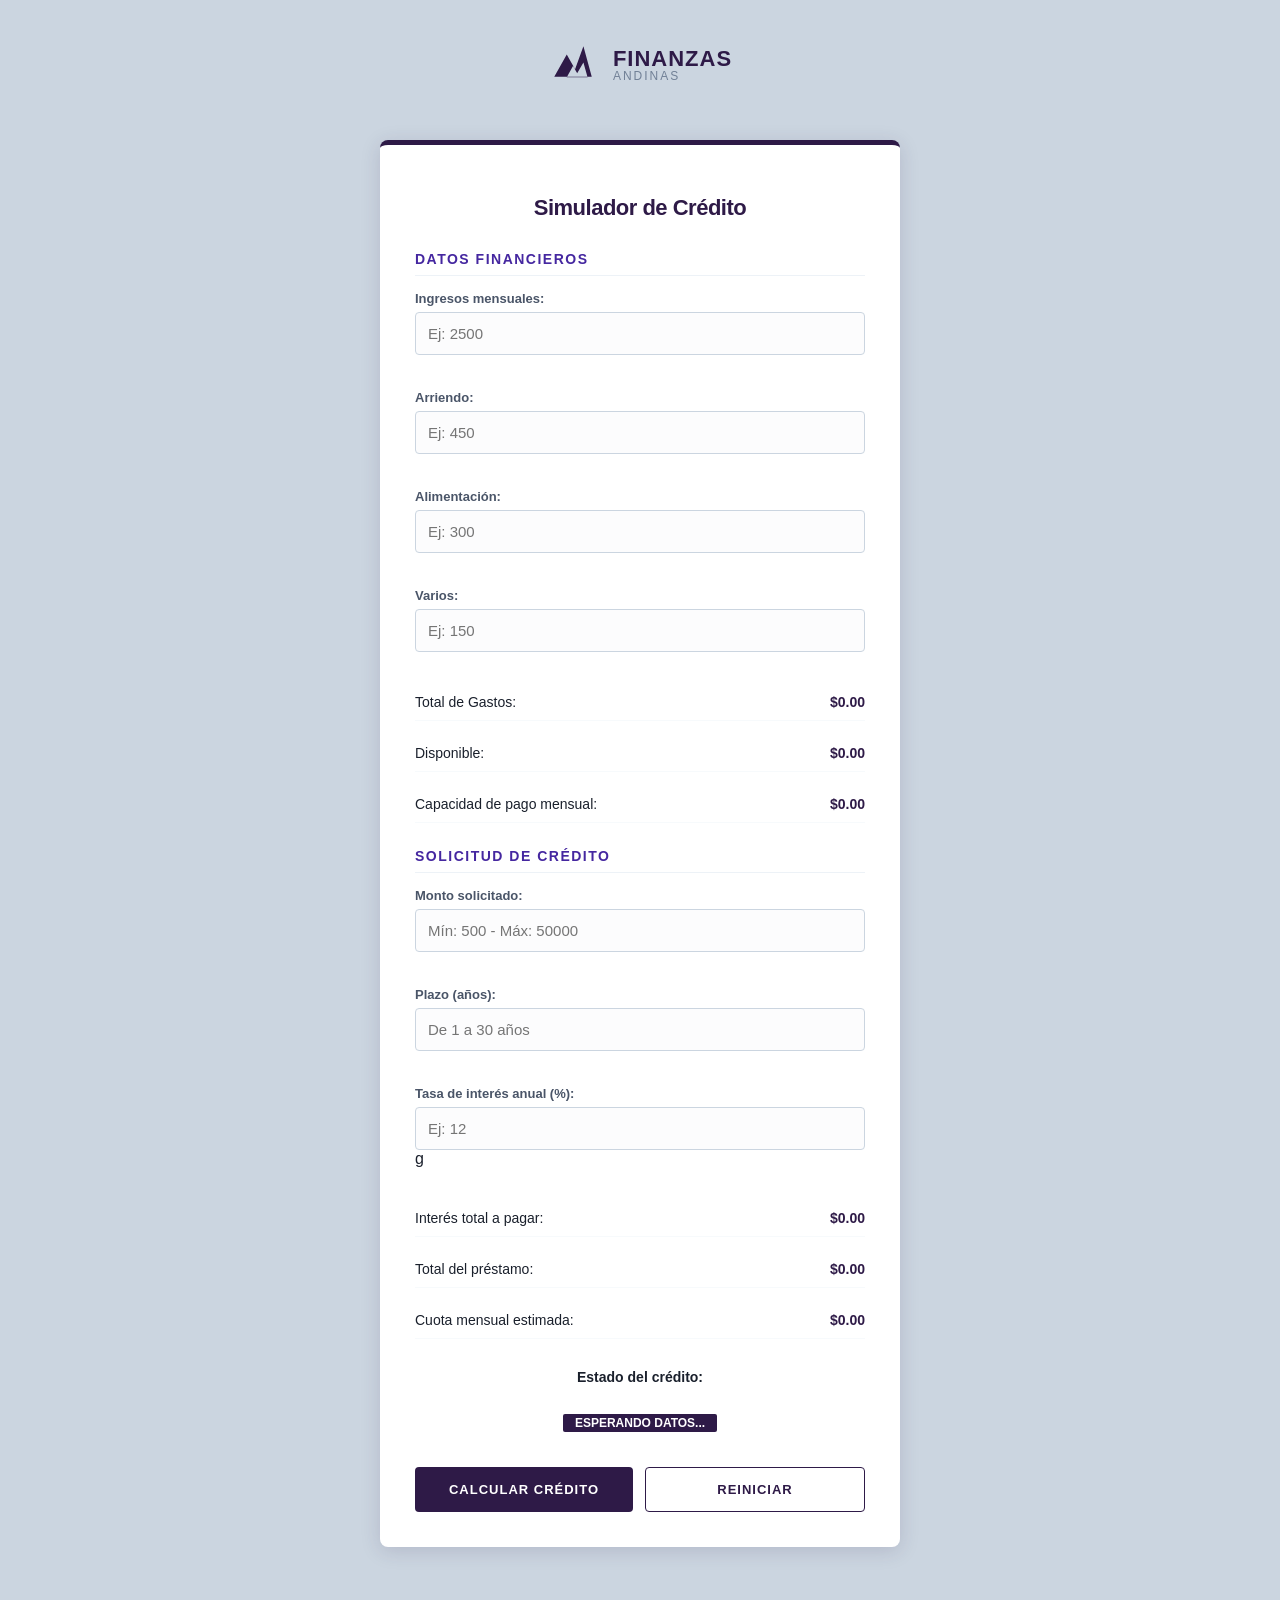
<file: index.html>
<!DOCTYPE html>
<html lang="es">
<head>
    <meta charset="UTF-8">
    <meta name="viewport" content="width=device-width, initial-scale=1.0">
    <title>Finanzas Andinas - Simulador de Crédito</title>
    <link rel="stylesheet" href="simulador.css">
    <script src="funciones.js"></script>
    <script src="simulador.js"></script>
    <style>
        /* Estilos integrados para el branding del encabezado */
        .header-logo {
            display: flex;
            align-items: center;
            justify-content: center;
            gap: 15px;
            margin-bottom: 10px;
            padding-top: 20px;
        }

        .logo-icon {
            width: 50px;
            height: 50px;
            fill: #2e1a47; /* Morado corporativo profundo */
        }

        .brand-name {
            font-family: 'Segoe UI', sans-serif;
            text-align: left;
            line-height: 1;
        }

        .brand-name h2 {
            margin: 0;
            padding: 0;
            border: none;
            color: #2e1a47;
            font-size: 22px;
            text-transform: uppercase;
            letter-spacing: 1px;
        }

        .brand-name p {
            margin: 0;
            padding: 0;
            border: none;
            font-size: 12px;
            color: #718096;
            text-transform: uppercase;
            letter-spacing: 2px;
        }

        /* Clase para los mensajes de validación */
        .error-msg {
            color: #d32f2f;
            font-size: 12px;
            font-weight: bold;
            display: block;
            margin-top: 5px;
            min-height: 15px;
        }
    </style>
</head>
<body>

    <div class="header-logo">
        <svg class="logo-icon" viewBox="0 0 24 24" xmlns="http://www.w3.org/2000/svg">
            <path d="M3 17.66l6-10.66 4 7 4-11 4 14.66h-18zm11-1.66l-2-3.5-3 5.33h10l-2-7-3 5.17z"/>
        </svg>
        <div class="brand-name">
            <h2>Finanzas</h2>
            <p>Andinas</p>
        </div>
    </div>
    
    <div class="container">
        <h1>Simulador de Crédito</h1>

        <h2>Datos financieros</h2>
        
        <label for="txtIngresos">Ingresos mensuales:</label>
        <input type="text" id="txtIngresos" placeholder="Ej: 2500">
        <span id="errIngresos" class="error-msg"></span>

        <label for="txtArriendo">Arriendo:</label>
        <input type="text" id="txtArriendo" placeholder="Ej: 450">
        <span id="errArriendo" class="error-msg"></span>

        <label for="txtAlimentacion">Alimentación:</label>
        <input type="text" id="txtAlimentacion" placeholder="Ej: 300">
        <span id="errAlimentacion" class="error-msg"></span>

        <label for="txtVarios">Varios:</label>
        <input type="text" id="txtVarios" placeholder="Ej: 150">
        <span id="errVarios" class="error-msg"></span>

    <p>Total de Gastos: <span id="spnTotalGastos">$0.00</span></p>

        <p>Disponible: <span id="spnDisponible">$0.00</span></p>
        <p>Capacidad de pago mensual: <span id="spnCapacidadPago">$0.00</span></p>

        <h2>Solicitud de crédito</h2>
        
        <label for="txtMonto">Monto solicitado:</label>
        <input type="text" id="txtMonto" placeholder="Mín: 500 - Máx: 50000">
        <span id="errMonto" class="error-msg"></span>

        <label for="txtPlazo">Plazo (años):</label>
        <input type="text" id="txtPlazo" placeholder="De 1 a 30 años">
        <span id="errPlazo" class="error-msg"></span>

        <label for="txtTasaInteres">Tasa de interés anual (%):</label>
        <input type="text" id="txtTasaInteres" placeholder="Ej: 12">g
        <span id="errTasaInteres" class="error-msg"></span>

        <p>Interés total a pagar: <span id="spnInteresPagar">$0.00</span></p>
        <p>Total del préstamo: <span id="spnTotalPrestamo">$0.00</span></p>
        <p>Cuota mensual estimada: <span id="spnCuotaMensual">$0.00</span></p>
        
        <div style="margin-top: 20px; text-align: center;">
            <p style="justify-content: center; border: none; font-weight: bold;">Estado del crédito:</p>
            <span id="spnEstadoCredito" style="display: inline-block; margin-top: 5px;">ESPERANDO DATOS...</span>
        </div>

        <div class="buttons">
            <button id="btnCalcularCredito" onclick="calcular()">Calcular Crédito</button>
            <button id="btnReiniciar" onclick="reiniciar()">Reiniciar</button>
        </div>
    </div>

</body>
</html>
</file>
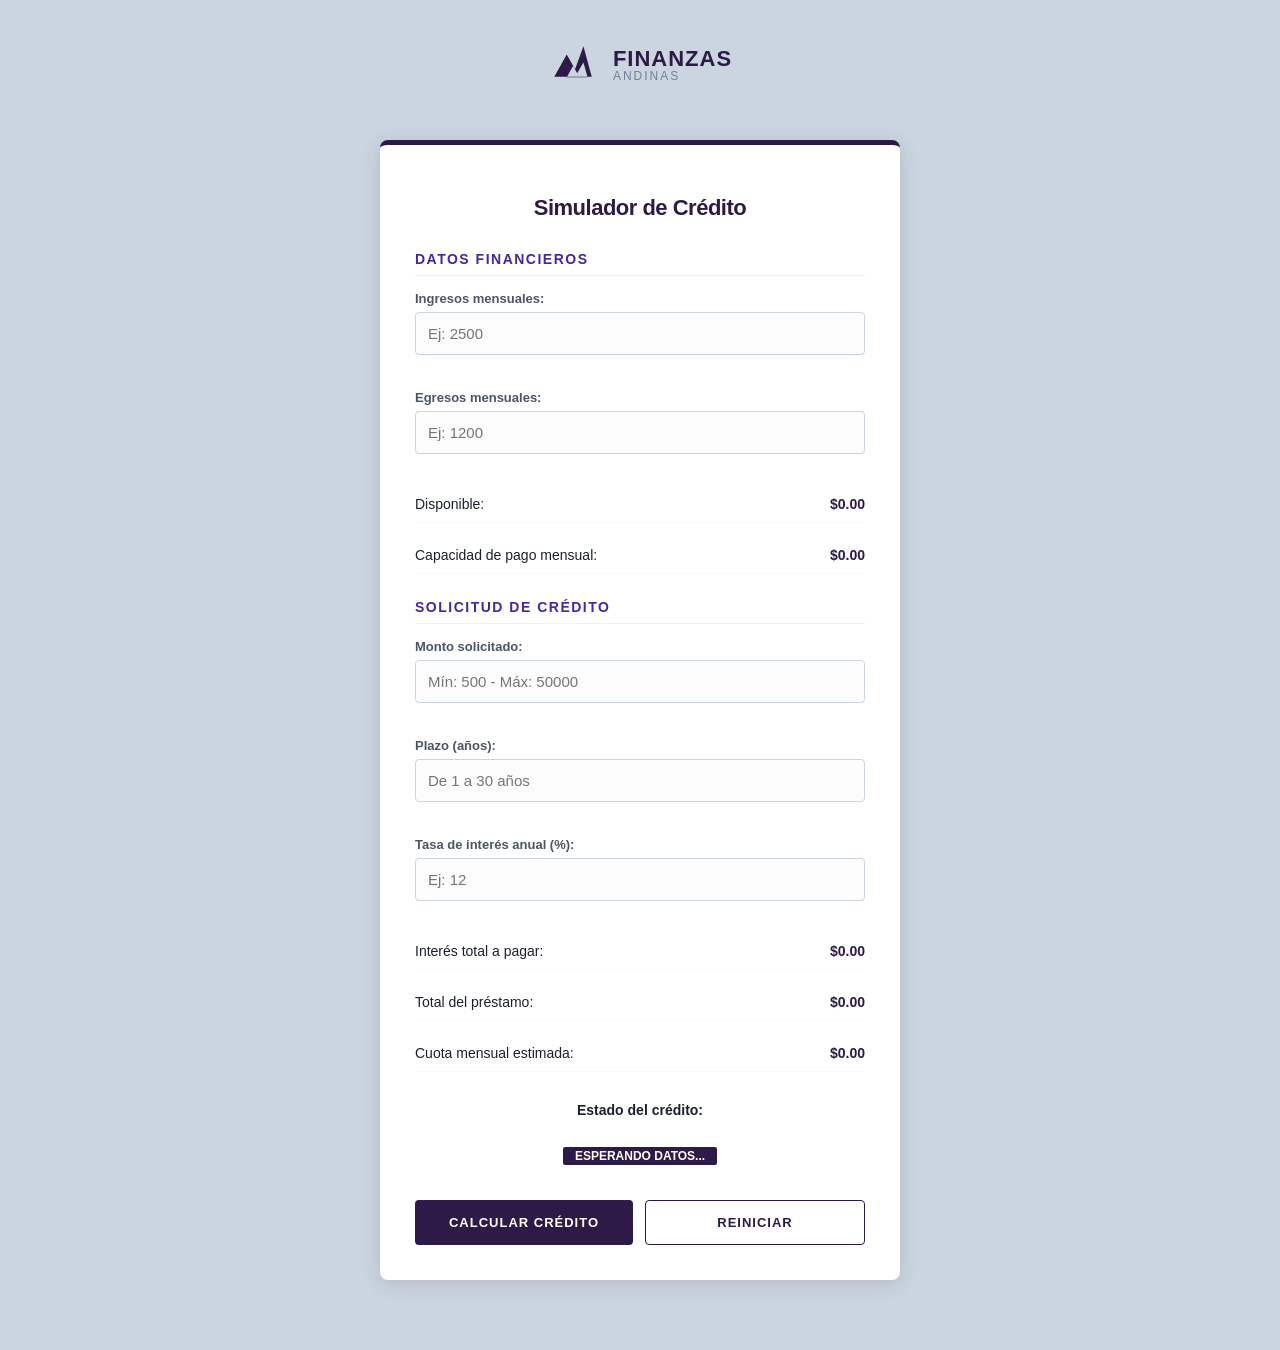
<file: simulador.html>
<!DOCTYPE html>
<html lang="es">
<head>
    <meta charset="UTF-8">
    <meta name="viewport" content="width=device-width, initial-scale=1.0">
    <title>Finanzas Andinas - Simulador de Crédito</title>
    <link rel="stylesheet" href="simulador.css">
    <script src="funciones.js"></script>
    <script src="simulador.js"></script>
    <style>
        /* Estilos integrados para el branding del encabezado */
        .header-logo {
            display: flex;
            align-items: center;
            justify-content: center;
            gap: 15px;
            margin-bottom: 10px;
            padding-top: 20px;
        }

        .logo-icon {
            width: 50px;
            height: 50px;
            fill: #2e1a47; /* Morado corporativo profundo */
        }

        .brand-name {
            font-family: 'Segoe UI', sans-serif;
            text-align: left;
            line-height: 1;
        }

        .brand-name h2 {
            margin: 0;
            padding: 0;
            border: none;
            color: #2e1a47;
            font-size: 22px;
            text-transform: uppercase;
            letter-spacing: 1px;
        }

        .brand-name p {
            margin: 0;
            padding: 0;
            border: none;
            font-size: 12px;
            color: #718096;
            text-transform: uppercase;
            letter-spacing: 2px;
        }

        /* Clase para los mensajes de validación */
        .error-msg {
            color: #d32f2f;
            font-size: 12px;
            font-weight: bold;
            display: block;
            margin-top: 5px;
            min-height: 15px;
        }
    </style>
</head>
<body>

    <div class="header-logo">
        <svg class="logo-icon" viewBox="0 0 24 24" xmlns="http://www.w3.org/2000/svg">
            <path d="M3 17.66l6-10.66 4 7 4-11 4 14.66h-18zm11-1.66l-2-3.5-3 5.33h10l-2-7-3 5.17z"/>
        </svg>
        <div class="brand-name">
            <h2>Finanzas</h2>
            <p>Andinas</p>
        </div>
    </div>
    
    <div class="container">
        <h1>Simulador de Crédito</h1>

        <h2>Datos financieros</h2>
        
        <label for="txtIngresos">Ingresos mensuales:</label>
        <input type="text" id="txtIngresos" placeholder="Ej: 2500">
        <span id="errIngresos" class="error-msg"></span>

        <label for="txtEgresos">Egresos mensuales:</label>
        <input type="text" id="txtEgresos" placeholder="Ej: 1200">
        <span id="errEgresos" class="error-msg"></span>

        <p>Disponible: <span id="spnDisponible">$0.00</span></p>
        <p>Capacidad de pago mensual: <span id="spnCapacidadPago">$0.00</span></p>

        <h2>Solicitud de crédito</h2>
        
        <label for="txtMonto">Monto solicitado:</label>
        <input type="text" id="txtMonto" placeholder="Mín: 500 - Máx: 50000">
        <span id="errMonto" class="error-msg"></span>

        <label for="txtPlazo">Plazo (años):</label>
        <input type="text" id="txtPlazo" placeholder="De 1 a 30 años">
        <span id="errPlazo" class="error-msg"></span>

        <label for="txtTasaInteres">Tasa de interés anual (%):</label>
        <input type="text" id="txtTasaInteres" placeholder="Ej: 12">
        <span id="errTasaInteres" class="error-msg"></span>

        <p>Interés total a pagar: <span id="spnInteresPagar">$0.00</span></p>
        <p>Total del préstamo: <span id="spnTotalPrestamo">$0.00</span></p>
        <p>Cuota mensual estimada: <span id="spnCuotaMensual">$0.00</span></p>
        
        <div style="margin-top: 20px; text-align: center;">
            <p style="justify-content: center; border: none; font-weight: bold;">Estado del crédito:</p>
            <span id="spnEstadoCredito" style="display: inline-block; margin-top: 5px;">ESPERANDO DATOS...</span>
        </div>

        <div class="buttons">
            <button id="btnCalcularCredito" onclick="calcular()">Calcular Crédito</button>
            <button id="btnReiniciar" onclick="reiniciar()">Reiniciar</button>
        </div>
    </div>

</body>
</html>
</file>
<file: simulador.css>
/* simulador.css - Edición Deep Corporate Purple */

:root {
    /* Paleta de morados oscuros y sobrios */
    --primary-deep: #2e1a47;      /* Morado casi negro, muy serio */
    --accent-royal: #4527a0;     /* Morado real para destacar */
    --bg-neutral: #f4f4f7;       /* Gris neutro para no cansar la vista */
    --text-dark: #1a202c;
    --border-subtle: #cbd5e0;
    --white: #ffffff;
}

body {
    font-family: 'Segoe UI', Tahoma, Geneva, Verdana, sans-serif;
    /* Gris medio mate: elegante, profesional y sin brillos */
    background-color: #cbd5e0; 
    color: var(--text-dark);
    margin: 0;
    padding: 20px;
}

.container {
    max-width: 450px;
    margin: 50px auto;
    padding: 35px;
    background-color: var(--white);
    border-radius: 8px; /* Bordes menos redondeados para mayor seriedad */
    box-shadow: 0 4px 20px rgba(46, 26, 71, 0.15);
    border-top: 5px solid var(--primary-deep); /* Detalle de color en la parte superior */
}

h1 {
    text-align: center;
    color: var(--primary-deep);
    font-size: 22px;
    font-weight: 800;
    margin-bottom: 30px;
    letter-spacing: -0.5px;
}

h2 {
    margin-top: 25px;
    font-size: 14px;
    text-transform: uppercase;
    letter-spacing: 1.5px;
    color: var(--accent-royal);
    border-bottom: 1px solid #edf2f7;
    padding-bottom: 8px;
}

label {
    display: block;
    margin-top: 15px;
    font-size: 13px;
    font-weight: 700;
    color: #4a5568;
}

input {
    width: 100%;
    padding: 12px;
    margin-top: 6px;
    border-radius: 4px;
    border: 1px solid var(--border-subtle);
    background-color: #fcfcfd;
    font-size: 15px;
    transition: all 0.3s ease;
    box-sizing: border-box;
}

input:focus {
    outline: none;
    border-color: var(--primary-deep);
    background-color: #fff;
    box-shadow: 0 0 0 1px var(--primary-deep);
}

p {
    margin-top: 12px;
    padding: 10px 0;
    border-bottom: 1px solid #f7fafc;
    display: flex;
    justify-content: space-between;
    font-size: 14px;
}

span {
    font-weight: 700;
    color: var(--primary-deep);
}

/* Badge de estado más discreto */
#spnEstadoCredito {
    color: var(--white);
    padding: 2px 12px;
    background-color: var(--primary-deep);
    border-radius: 2px;
    font-size: 12px;
}

.buttons {
    margin-top: 35px;
    display: flex;
    gap: 12px;
}

button {
    flex: 1;
    padding: 14px;
    border: none;
    border-radius: 4px;
    font-size: 13px;
    font-weight: 700;
    text-transform: uppercase;
    letter-spacing: 1px;
    cursor: pointer;
    transition: all 0.2s;
}

#btnCalcularCredito {
    background-color: var(--primary-deep);
    color: white;
}

#btnCalcularCredito:hover {
    background-color: #1f1231;
    box-shadow: 0 4px 12px rgba(0, 0, 0, 0.2);
}

#btnReiniciar {
    background-color: #ffffff;
    color: var(--primary-deep);
    border: 1px solid var(--primary-deep);
}

#btnReiniciar:hover {
    background-color: #f7f7f7;
}

/* Ajustes para el logo del HTML */
.header-logo svg {
    fill: var(--primary-deep) !important;
}

.brand-name h2 {
    color: var(--primary-deep) !important;
    font-weight: 900 !important;
}

.error-msg {
    color: #d32f2f; /* Rojo empresarial */
    font-size: 12px;
    font-weight: bold;
    display: block;
    margin-top: 5px;
}
</file>
